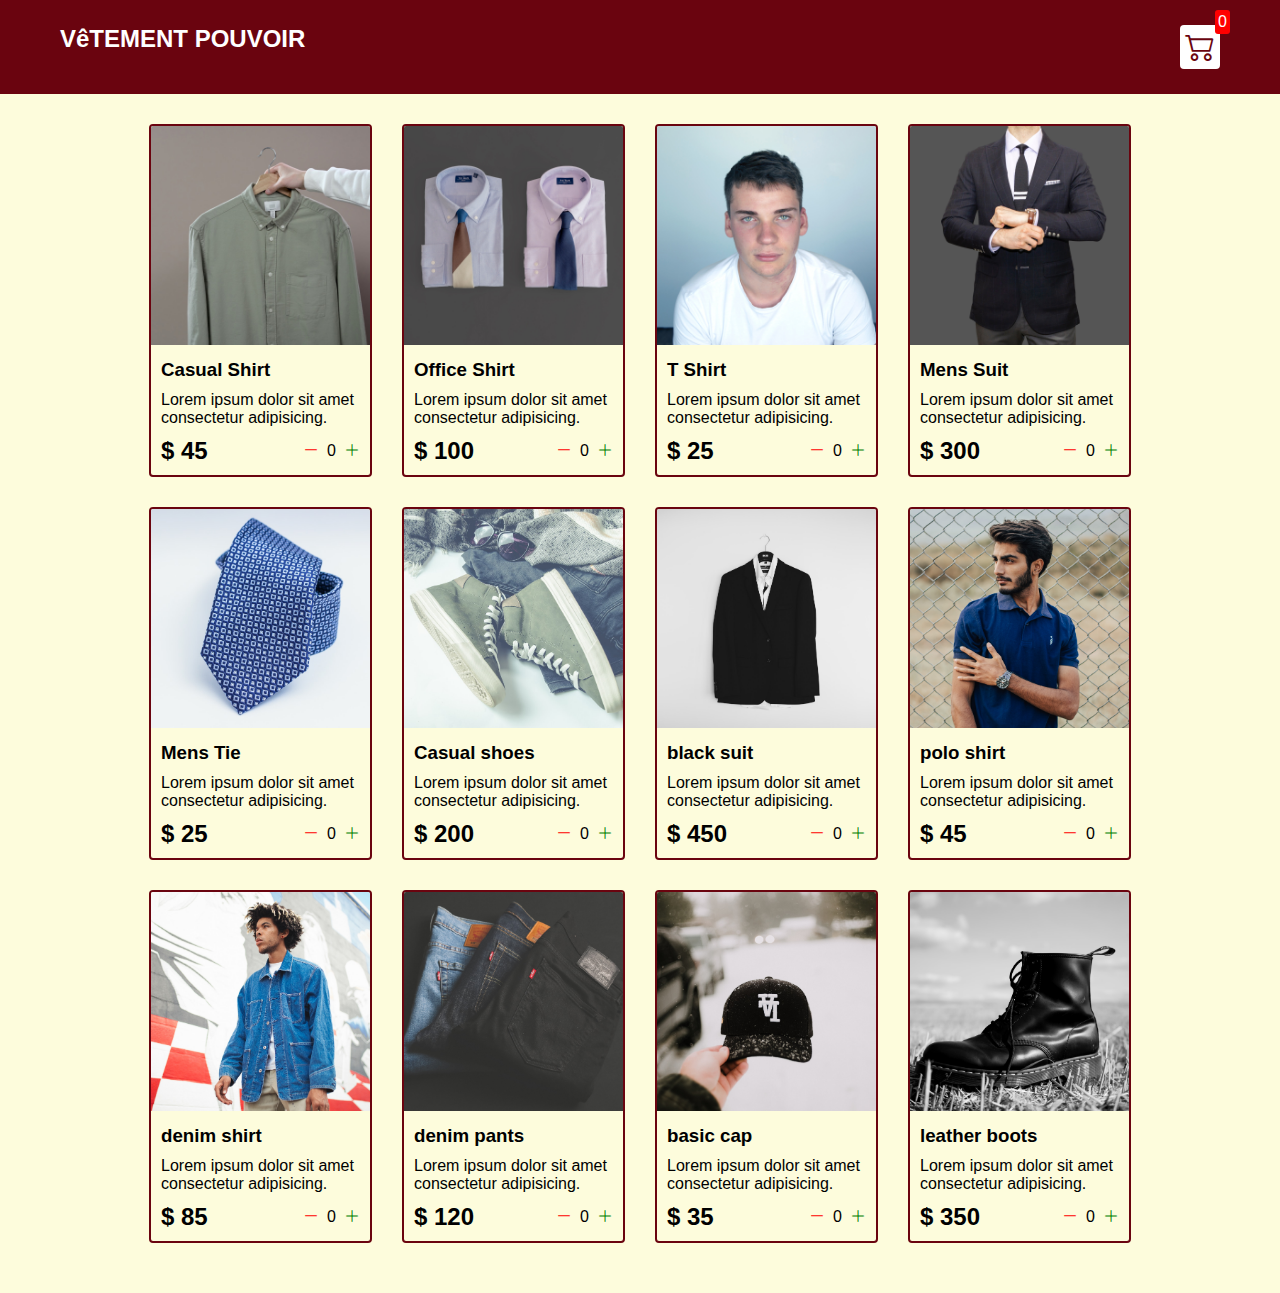
<file: index.html>
<!DOCTYPE html>
<html lang="en">

<head>
  <meta charset="UTF-8">
  <meta http-equiv="X-UA-Compatible" content="IE=edge">
  <meta name="viewport" content="width=device-width, initial-scale=1.0">
  <title>vêtement POUVOIR</title>
  <link rel="stylesheet" href="src/style.css">
  <link rel="stylesheet" href="https://cdn.jsdelivr.net/npm/bootstrap-icons@1.8.1/font/bootstrap-icons.css">
</head>

<body>
  <div class="navbar">
    <a href="index.html">
      <h2>VêTEMENT POUVOIR</h2>
    </a>

    <a href="cart.html">
      <div class="cart">
        <i class="bi bi-cart2"></i>
        <div id="cartAmount" class="cartAmount">0</div>
      </div>
    </a>

  </div>

  <div class="shop" id="shop">


  </div>

</body>
<script src="src/Data.js"></script>
<script src="src/main.js"></script>

</html>
</file>
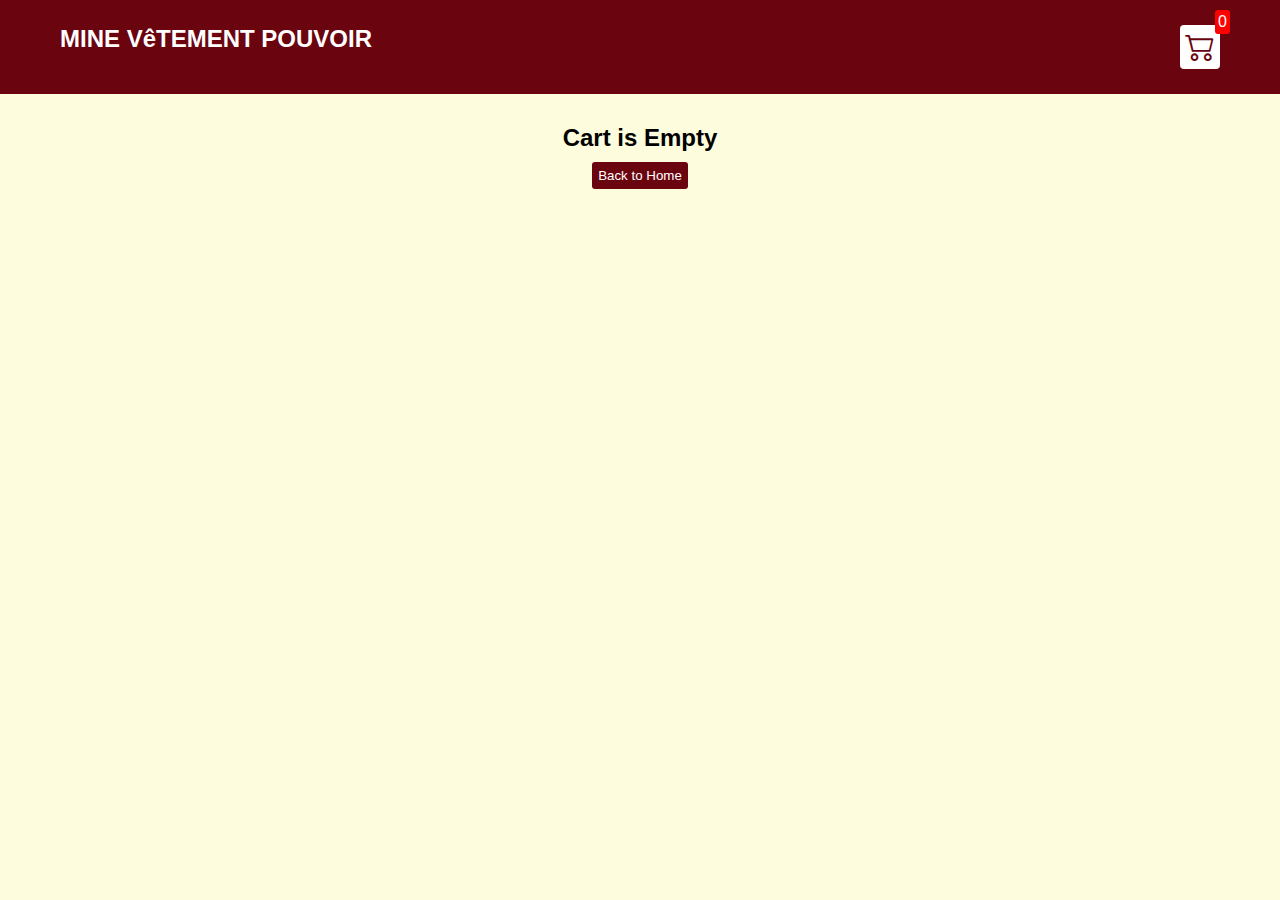
<file: cart.html>
<!DOCTYPE html>
<html lang="en">

<head>
  <meta charset="UTF-8">
  <meta http-equiv="X-UA-Compatible" content="IE=edge">
  <meta name="viewport" content="width=device-width, initial-scale=1.0">
  <title>vêtement POUVOIR</title>
  <link rel="stylesheet" href="src/style.css">
  <link rel="stylesheet" href="https://cdn.jsdelivr.net/npm/bootstrap-icons@1.8.1/font/bootstrap-icons.css">
</head>

<body>
  <div class="navbar">
    <a href="index.html">
      <h2> MINE VêTEMENT POUVOIR </h2>
    </a>

    <a href="cart.html">
      <div class="cart">
        <i class="bi bi-cart2"></i>
        <div id="cartAmount" class="cartAmount">0</div>
      </div>
    </a>

  </div>

  <div id="label" class="text-center"></div>

  <div class="shopping-cart" id="shopping-cart"></div>
</body>
<script src="src/Data.js"></script>
<script src="src/cart.js"></script>

</html>
</file>
<file: src/style.css>
/**
* ! Changing default styles of the browser
**/

* {
    margin: 0;
    padding: 0;
    box-sizing: border-box;
  }
  
  body {
    font-family: sans-serif;
    background-color: #fdfcdc;
  }
  
  i {
    cursor: pointer;
  }
  
  a {
    text-decoration: none;
    color: #fff;
  }
  
  /**
  * ! Navbar STyles are here
  **/
  
  .navbar {
    display: flex;
    flex-direction: row;
    justify-content: space-between;
    background-color: #6a040f;
    color: #c8b6ff;
    padding: 25px 60px;
    margin-bottom: 30px;
  }
  
  .cart {
    position: relative;
    background-color: #fff;
    color: #6a040f;
    font-size: 30px;
    padding: 5px;
    border-radius: 4px;
  }
  
  .cartAmount {
    position: absolute;
    top: -15px;
    right: -10px;
    font-size: 16px;
    background-color: red;
    color: white;
    padding: 3px;
    border-radius: 3px;
  }
  
  /**
  * ! Shop items styles are here
  **/
  
  .shop {
    display: grid;
    grid-template-columns: repeat(4, 223px);
    gap: 30px;
    justify-content: center;
    margin-bottom: 50px;
  }
  
  @media (max-width: 1000px) {
    .shop {
      grid-template-columns: repeat(2, 223px);
    }
  }
  
  @media (max-width: 500px) {
    .shop {
      grid-template-columns: repeat(1, 223px);
    }
  }
  
  .item {
    border: 2px solid #6a040f;
    border-radius: 4px;
  }
  .item img {
    width: 100%;
    border-radius: 2px 2px 0 0;
  }
  
  .details {
    display: flex;
    flex-direction: column;
    padding: 10px;
    gap: 10px;
  }
  
  .price-quantity {
    display: flex;
    flex-direction: row;
    justify-content: space-between;
    align-items: center;
  }
  
  .buttons {
    display: flex;
    flex-direction: row;
    gap: 8px;
    font-size: 16px;
  }
  
  .bi-dash-lg {
    color: red;
  }
  
  .bi-plus-lg {
    color: green;
  }
  
  /**
  * ! style rules for label and some buttons
  **/
  
  .text-center {
    text-align: center;
    margin-bottom: 20px;
  }
  
  .HomeBtn,
  .checkout,
  .removeAll {
    background-color: #6a040f;
    color: white;
    border: none;
    padding: 6px;
    border-radius: 3px;
    cursor: pointer;
    margin-top: 10px;
  }
  
  .checkout {
    background-color: green;
  }
  .removeAll {
    background-color: red;
  }
  .bi-x-lg {
    color: red;
    font-weight: bold;
  }
  
  /**
  * ! style rules for shopping-cart
  **/
  
  .shopping-cart {
    display: grid;
    grid-template-columns: repeat(1, 320px);
    justify-content: center;
    gap: 15px;
  }
  
  /**
  * ! style rules for cart-item
  **/
  
  .cart-item {
    border: 2px solid #6a040f;
    border-radius: 5px;
    display: flex;
  }
  
  .title-price-x {
    width: 195px;
    display: flex;
    align-items: center;
    justify-content: space-between;
    /* border: 2px solid red; */
  }
  
  .title-price {
    display: flex;
    align-items: center;
    gap: 10px;
  }
  
  .cart-item-price {
    background-color: #6a040f;
    color: white;
    border-radius: 4px;
    padding: 3px 6px;
  }
</file>
